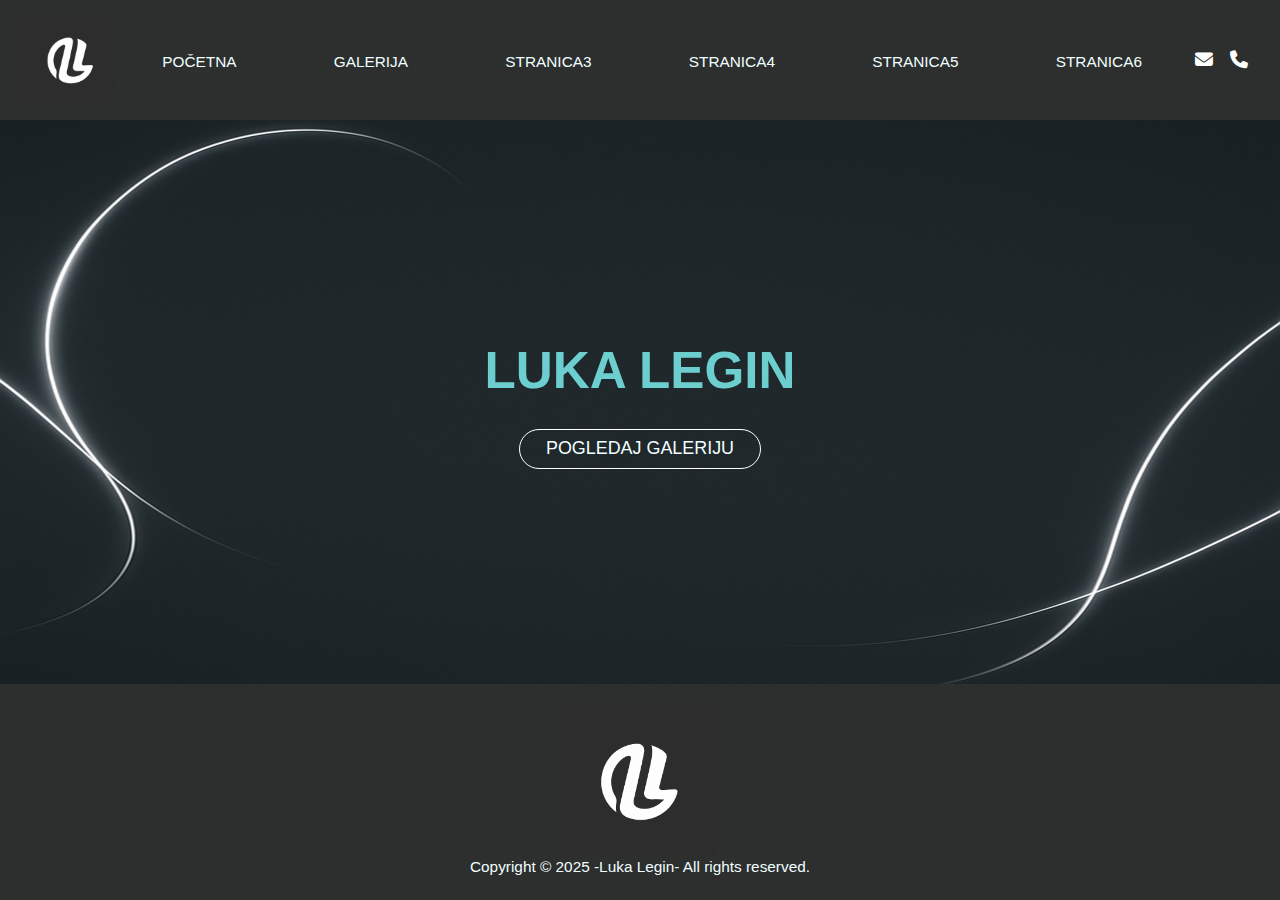
<file: index.html>
<!DOCTYPE html>
<html lang="hr">
<head>
<title>Pocetna</title>
<link rel="stylesheet" href="styling.css">
<link rel="stylesheet" href="https://cdnjs.cloudflare.com/ajax/libs/font-awesome/6.5.1/css/all.min.css">
</head>
    <body class="body-pocetna">
        <header>
                
                    <div class="header-logo">
                        <a href="index.html">
                        <img src="slike/logo.png" alt="logo-slika"></a>
                    </div>
                    
                        <nav>
                            <ul class="nav-links">
                                <li><a href="index.html">POČETNA</a></li>
                                <li><a href="galerija.html">GALERIJA</a></li>
                                <li><a href="stranica3.html">STRANICA3</a></li>
                                <li><a href="stranica4.html">STRANICA4</a></li>
                                <li><a href="stranica5.html">STRANICA5</a></li>
                                <li><a href="stranica6.html">STRANICA6</a></li>
                            </ul>
                        </nav>
                        <div class="header-contact">
                                <a href="contact.html">
                                <i class="fa-solid fa-envelope"></i>
                                </a>
                        </div>

                        <div class="header-contact2">
                                <a href="contact.html">
                                <i class="fa-solid fa-phone"></i>
                                </a>
                        </div>

                
        </header>
        <main>
                <section class="hero1-wrapper">
                        <div class="hero1-container">
                            <h1>LUKA LEGIN</h1>
                            <a href="galerija.html" class="btn" >POGLEDAJ GALERIJU</a>
                        </div>
                </section>
        </main>
        <footer>
            <section class="footer-wrapper">
                    <div class="footer-container">

                   
                        <div class="footer-logo">
                            <img src="slike/logo.png" alt="logo-slika">
                        </div>
                        <p>Copyright © 2025 -Luka Legin- All rights reserved.</p>
                   </div>
            </section>
        </footer>
    </body>
</html>
</file>
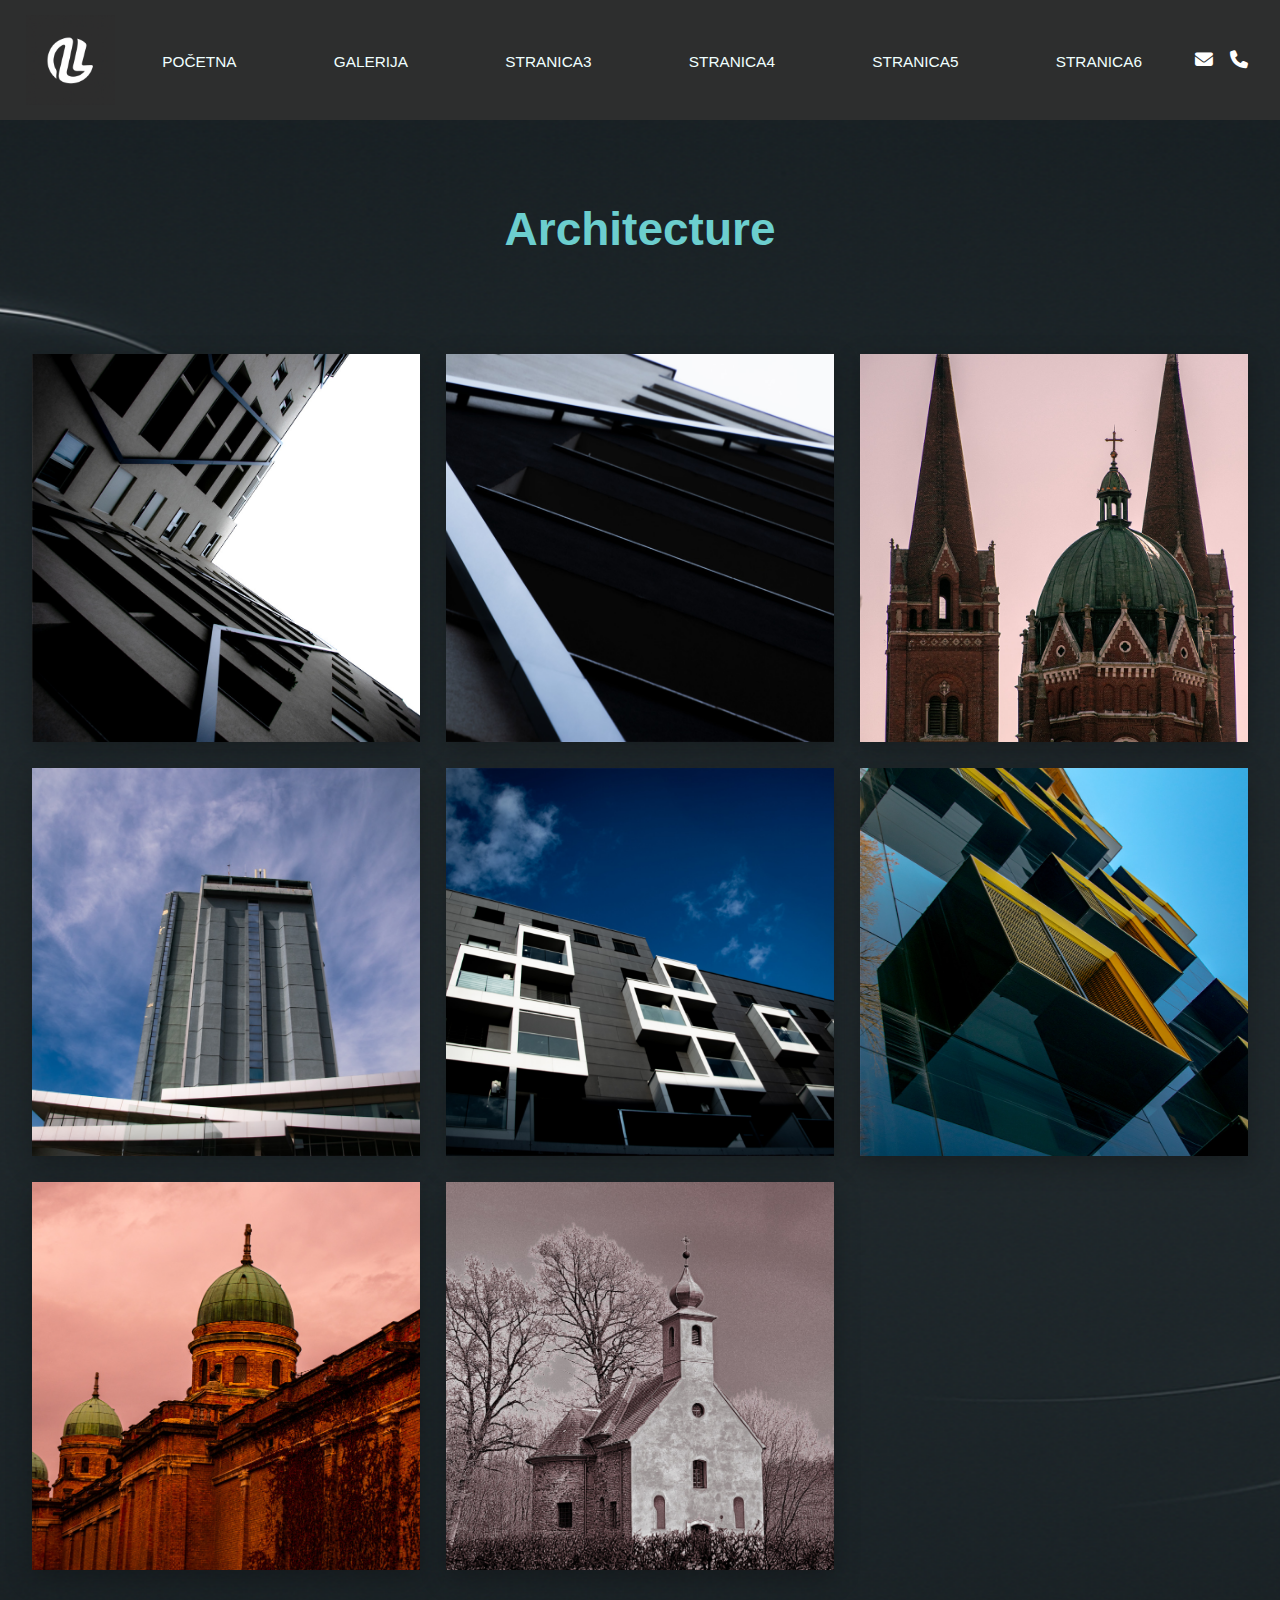
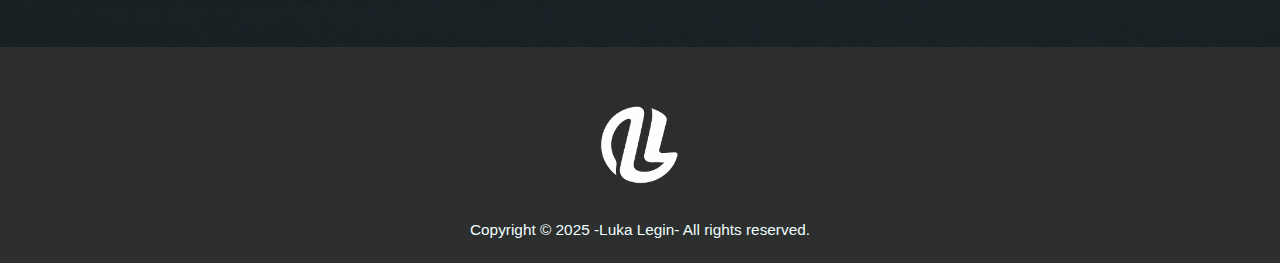
<file: galerija.html>
<!DOCTYPE html>
<html lang="hr">
<head>
<title>Galerija</title>
<link rel="stylesheet" href="styling.css">
<link rel="stylesheet" href="https://cdnjs.cloudflare.com/ajax/libs/font-awesome/6.5.1/css/all.min.css">
</head>
    <body class="body-galerija">
        <header>
                
                    <div class="header-logo">
                        <a href="galerija.html">
                        <img src="slike/logo.png" alt="logo-slika"></a>
                    </div>
                    
                        <nav>
                            <ul class="nav-links">
                                <li><a href="pocetna.html">POČETNA</a></li>
                                <li><a href="galerija.html">GALERIJA</a></li>
                                <li><a href="stranica3.html">STRANICA3</a></li>
                                <li><a href="stranica4.html">STRANICA4</a></li>
                                <li><a href="stranica5.html">STRANICA5</a></li>
                                <li><a href="stranica6.html">STRANICA6</a></li>
                            </ul>
                        </nav>
                        <div class="header-contact">
                                <a href="contact.html">
                                <i class="fa-solid fa-envelope"></i>
                                </a>
                        </div>

                        <div class="header-contact2">
                                <a href="contact.html">
                                <i class="fa-solid fa-phone"></i>
                                </a>
                        </div>

                
        </header>

<main>


  <section class="hero-galerija">
    <div class="hero-galerija-overlay">
      <h1>Architecture</h1>
      <div class="galerija-slike">
        <a href="architecture/1.jpg"><img src="architecture/1.jpg" alt="architecture1"></a>
        <a href="architecture/2.jpg"><img src="architecture/2.jpg" alt="architecture2"></a>
        <a href="architecture/3.jpg"><img src="architecture/3.jpg" alt="architecture3"></a>
        <a href="architecture/4.jpg"><img src="architecture/4.jpg" alt="architecture4"></a>
        <a href="architecture/5.jpg"><img src="architecture/5.jpg" alt="architecture5"></a>
        <a href="architecture/6.jpg"><img src="architecture/6.jpg" alt="architecture6"></a>
        <a href="architecture/7.jpg"><img src="architecture/7.jpg" alt="architecture7"></a>
        <a href="architecture/8.jpg"><img src="architecture/8.jpg" alt="architecture8"></a>
      </div>
    </div>
  </section>

</main>


        <footer>
            <section class="footer-wrapper">
                    <div class="footer-container">

                   
                        <div class="footer-logo">
                            <img src="slike/logo.png" alt="logo-slika">
                        </div>
                        <p>Copyright © 2025 -Luka Legin- All rights reserved.</p>
                   </div>
            </section>
        </footer>
    </body>
</html>
</file>
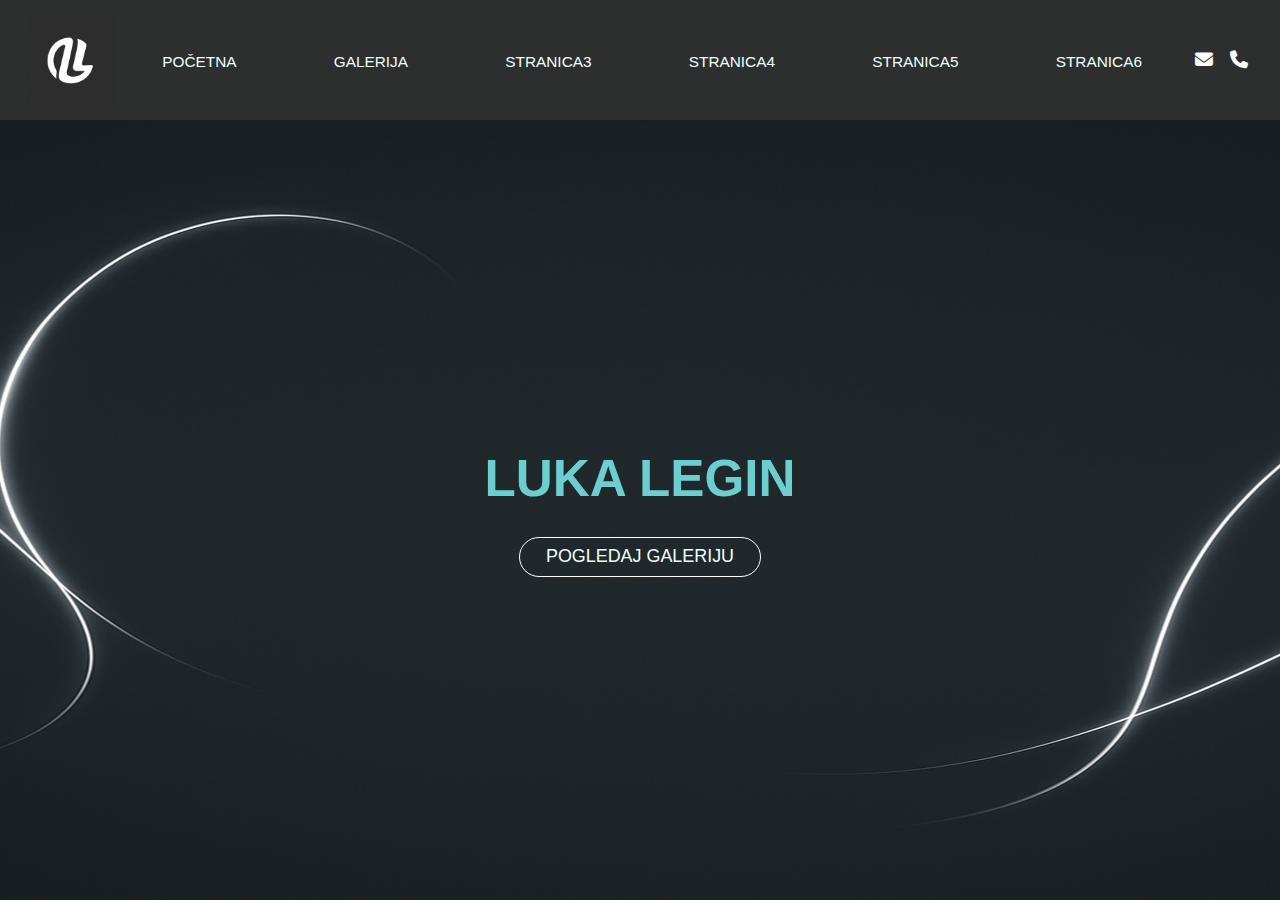
<file: pocetna.html>
<!DOCTYPE html>
<html lang="hr">
<head>
<title>Pocetna</title>
<link rel="stylesheet" href="styling.css">
<link rel="stylesheet" href="https://cdnjs.cloudflare.com/ajax/libs/font-awesome/6.5.1/css/all.min.css">
</head>
    <body class="body-pocetna">
        <header>
                
                    <div class="header-logo">
                        <a href="pocetna.html"></a>
                        <img src="slike/logo.png" alt="logo-slika">
                    </div>
                    
                        <nav>
                            <ul class="nav-links">
                                <li><a href="pocetna.html">POČETNA</a></li>
                                <li><a href="galerija.html">GALERIJA</a></li>
                                <li><a href="stranica3.html">STRANICA3</a></li>
                                <li><a href="stranica4.html">STRANICA4</a></li>
                                <li><a href="stranica5.html">STRANICA5</a></li>
                                <li><a href="stranica6.html">STRANICA6</a></li>
                            </ul>
                        </nav>
                        <div class="header-contact">
                                <a href="contact.html">
                                <i class="fa-solid fa-envelope"></i>
                                </a>
                        </div>

                        <div class="header-contact2">
                                <a href="contact.html">
                                <i class="fa-solid fa-phone"></i>
                                </a>
                        </div>

                
        </header>
        <main>
                <section class="hero1-wrapper">
                        <div class="hero1-container">
                            <h1>LUKA LEGIN</h1>
                            <a href="galerija.html" class="btn" >POGLEDAJ GALERIJU</a>
                        </div>
                </section>
        </main>
        <footer></footer>
    </body>
</html>
</file>
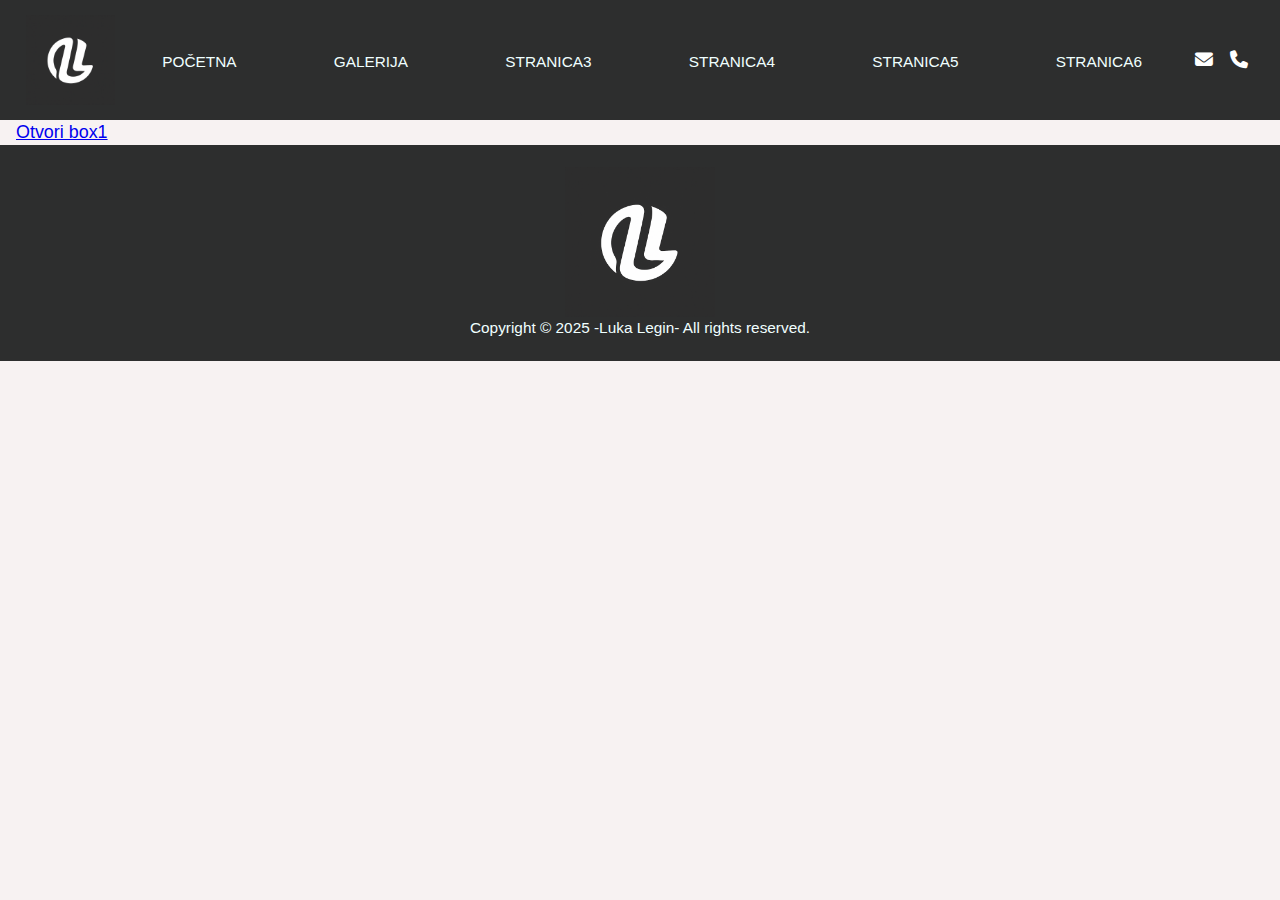
<file: stranica3.html>
<!DOCTYPE html>
<html lang="hr">
<head>
<title>Galerija</title>
<link rel="stylesheet" href="styling.css">
<link rel="stylesheet" href="https://cdnjs.cloudflare.com/ajax/libs/font-awesome/6.5.1/css/all.min.css">
</head>
    <body class="body-galerija">
        <header>
                
                    <div class="header-logo">
                        <a href="galerija.html">
                        <img src="slike/logo.png" alt="logo-slika"></a>
                    </div>
                    
                        <nav>
                            <ul class="nav-links">
                                <li><a href="index.html">POČETNA</a></li>
                                <li><a href="galerija.html">GALERIJA</a></li>
                                <li><a href="stranica3.html">STRANICA3</a></li>
                                <li><a href="stranica4.html">STRANICA4</a></li>
                                <li><a href="stranica5.html">STRANICA5</a></li>
                                <li><a href="stranica6.html">STRANICA6</a></li>
                            </ul>
                        </nav>
                        <div class="header-contact">
                                <a href="contact.html">
                                <i class="fa-solid fa-envelope"></i>
                                </a>
                        </div>

                        <div class="header-contact2">
                                <a href="contact.html">
                                <i class="fa-solid fa-phone"></i>
                                </a>
                        </div>

                
        </header>

        <main>

      

            <a href="#box1">Otvori box1</a>

            <div id="box1" class="box1">
            <p>Ovo je text unutar box1</p>
            <a href="#">Zatvori</a>
            </div>


        </main>
        <footer>
            <section class="footer-wrapper">
                    <div class="footer-container">

                   
                        <div class="footer-logo">
                            <img src="slike/logo.png" alt="logo-slika">
                        </div>
                        <p>Copyright © 2025 -Luka Legin- All rights reserved.</p>
                   </div>
            </section>
        </footer>
    </body>
</html>
</file>
<file: styling.css>
* {
  margin: 0;
  padding: 0;
  box-sizing: border-box;
}

:root {
  --space-xs: clamp(6px, 0.5vw, 8px);
  --space-sm: clamp(10px, 0.8vw, 14px);
  --space-md: clamp(16px, 1.2vw, 24px);
  --space-lg: clamp(24px, 2vw, 40px);
  --space-xl: clamp(36px, 3vw, 64px);
  --text-sm: clamp(14px, 1.2vw, 16px);
  --text-md: clamp(16px, 1.4vw, 18px);
  --text-lg: clamp(22px, 2.2vw, 32px);
  --text-hero: clamp(28px, 4vw, 64px);
  --shadow-1: 0 8px 24px rgba(0,0,0,.25);
  --shadow-2: 0 12px 28px rgba(0,0,0,.35);
}

body {
  font-family: 'Franklin Gothic Medium','Arial Narrow',Arial,sans-serif;
  font-size: var(--text-md);
  background-color: rgb(247, 242, 242);
  line-height: 1.4;
}

html, body {
  overflow-x: hidden;
}

.body-pocetna {
  min-height: 100vh;
  display: flex;
  flex-direction: column;
}

.body-pocetna main {
  flex: 1;
  display: flex;
  flex-direction: column;
  margin: 0;
  padding-inline: 0;
}

.body-pocetna .hero1-wrapper {
  flex: 1;
  margin: 0;
  height: auto;
}

.body-pocetna .footer-wrapper {
  margin-top: 0;
}

header {
  position: sticky;
  top: 0;
  z-index: 10;
  width: 100vw;
  margin-left: calc(50% - 50vw);
  margin-right: calc(50% - 50vw);
  height: 120px;
  background-color: #2d2e2e;
  display: flex;
  align-items: center;
  justify-content: space-between;
  padding: 0 var(--space-lg);
}

.header-logo {
  position: static;
  left: 60px;
}

.header-logo img {
  width: clamp(72px, 7vw, 100px);
  height: auto;
  display: block;
}

header nav {
  display: flex;
  flex: 1;
  justify-content: center;
}

.nav-links {
  display: flex;
  gap: clamp(20px, 6vw, 85px);
  font-size: larger;
  align-items: center;
  flex-wrap: wrap;
}

.nav-links li {
  list-style: none;
  text-decoration: none;
}

.nav-links li a {
  color: azure;
  text-decoration: none;
  font-size: var(--text-sm);
  font-weight: 500;
  padding: var(--space-xs) var(--space-sm);
}

.nav-links li a:hover {
  color: rgb(108,206,206);
  text-decoration: none;
}

.header-contact a,
.header-contact2 a {
  color: white;
  font-size: var(--text-md);
  text-decoration: none;
  display: flex;
  align-items: center;
  justify-content: center;
  padding: var(--space-xs);
}

.header-contact2 a {
  padding-left: var(--space-sm);
}

.header-contact a:hover,
.header-contact2 a:hover {
  color: rgb(108,206,206);
}

main {
  max-width: 1300px;
  width: 100%;
  margin: 0 auto;
  padding-inline: var(--space-md);
}

.hero1-wrapper {
  background: url("slike/hero1.png") center/cover no-repeat;
  min-height: clamp(320px, 55vh, 600px);
  width: 100vw;
  max-width: 100vw;
  margin-left: calc(50% - 50vw);
  margin-right: calc(50% - 50vw);
  display: flex;
  justify-content: center;
  align-items: center;
  text-align: center;
  padding: var(--space-xl) var(--space-md);
}

.hero1-container {
  display: flex;
  flex-direction: column;
  gap: var(--space-md);
  align-items: center;
}

.hero1-container h1 {
  color: rgb(108,206,206);
  font-size: var(--text-hero);
  padding-bottom: var(--space-xs);
}

.hero1-container .btn {
  color: azure;
  text-decoration: none;
  font-size: var(--text-md);
  display: inline-block;
  border: 1px solid white;
  border-radius: 20px;
  padding: var(--space-xs) var(--space-lg);
}

.hero1-container .btn:hover {
  color: rgb(108,206,206);
  border: 1px solid rgb(108,206,206);
  transform: scale(1.05);
}

.footer-wrapper {
  display: flex;
  flex-direction: column;
  justify-content: center;
  align-items: center;
  width: 100vw;
  margin-left: calc(50% - 50vw);
  margin-right: calc(50% - 50vw);
  height: clamp(160px, 24vh, 260px);
  background-color: #2d2e2e;
  padding: var(--space-md);
  gap: var(--space-sm);
}

.footer-container {
  display: block;
  padding: var(--space-sm);
}

.footer-logo {
  display: flex;
  justify-content: center;
}

.footer-logo img {
  display: block;
  height: clamp(90px, 12vw, 150px);
}

.footer-wrapper p {
  color: azure;
  display: block;
  font-weight: 500;
  font-size: var(--text-sm);
  text-align: center;
}

.hero-galerija {
  position: relative;
  background: url("slike/hero1.png") center/cover no-repeat;
  min-height: clamp(220px, 35vh, 460px);
  width: 100vw;
  max-width: 100vw;
  margin-left: calc(50% - 50vw);
  margin-right: calc(50% - 50vw);
  display: flex;
  justify-content: center;
  align-items: center;
  text-align: center;
  color: white;
  padding: var(--space-xl) var(--space-md);
}

.hero-galerija-overlay {
  max-width: 1300px;
  width: 100%;
  margin: 0 auto;
  position: relative;
  z-index: 1;
  display: flex;
  flex-direction: column;
  gap: var(--space-md);
  padding-inline: var(--space-md);
}

.hero-galerija-overlay h1 {
  font-size: clamp(28px, 4vw, 46px);
  color: rgb(108,206,206);
  margin: var(--space-xl) 0;
}

.hero-galerija p {
  font-size: var(--text-sm);
  color: #f1f1f1;
}

.galerija-slike {
  display: grid;
  grid-template-columns: repeat(auto-fit, minmax(clamp(220px, 28vw, 480px), 1fr));
  gap: clamp(14px, 2vw, 40px);
  padding: clamp(16px, 3vw, 60px) 0 clamp(20px, 3vw, 60px);
  max-width: 1500px;
  width: 100%;
  margin: 0 auto;
}

.galerija-slike a {
  display: block;
}

.galerija-slike img {
  display: block;
  width: 100%;
  aspect-ratio: 1 / 1;
  object-fit: cover;
  box-shadow: var(--shadow-1);
  transition: transform .25s ease, box-shadow .25s ease;
}

.galerija-slike img:hover {
  transform: translateY(-6px);
  box-shadow: var(--shadow-2);
}

.box1 {
  display: none;
  flex-direction: column;
  align-items: center;
  text-align: center;
  position: fixed;
  inset: 0;
  background-color: rgba(0,0,0,.85);
  z-index: 1000;
  color: #fff;
  padding: var(--space-lg);
}

.box1:target {
  display: flex;
}

@media (max-width: 1200px) {
  header {
    height: 104px;
    padding: 0 var(--space-md);
  }
  .hero-galerija-overlay {
    max-width: 1100px;
  }
}

@media (max-width: 992px) {
  .nav-links {
    gap: clamp(12px, 4vw, 28px);
  }
  .hero1-wrapper {
    padding: var(--space-lg) var(--space-md);
  }
  .hero-galerija-overlay {
    max-width: 900px;
  }
}

@media (max-width: 768px) {
  header {
    height: 92px;
  }
  .header-logo img {
    width: clamp(64px, 10vw, 86px);
  }
  .hero-galerija-overlay h1 {
    margin: var(--space-lg) 0;
  }
  main {
    padding-inline: var(--space-sm);
  }
}

@media (max-width: 540px) {
  .nav-links {
    justify-content: center;
  }
  .hero1-container .btn {
    padding: var(--space-xs) var(--space-md);
  }
  .footer-wrapper {
    padding: var(--space-sm);
  }
}
</file>
